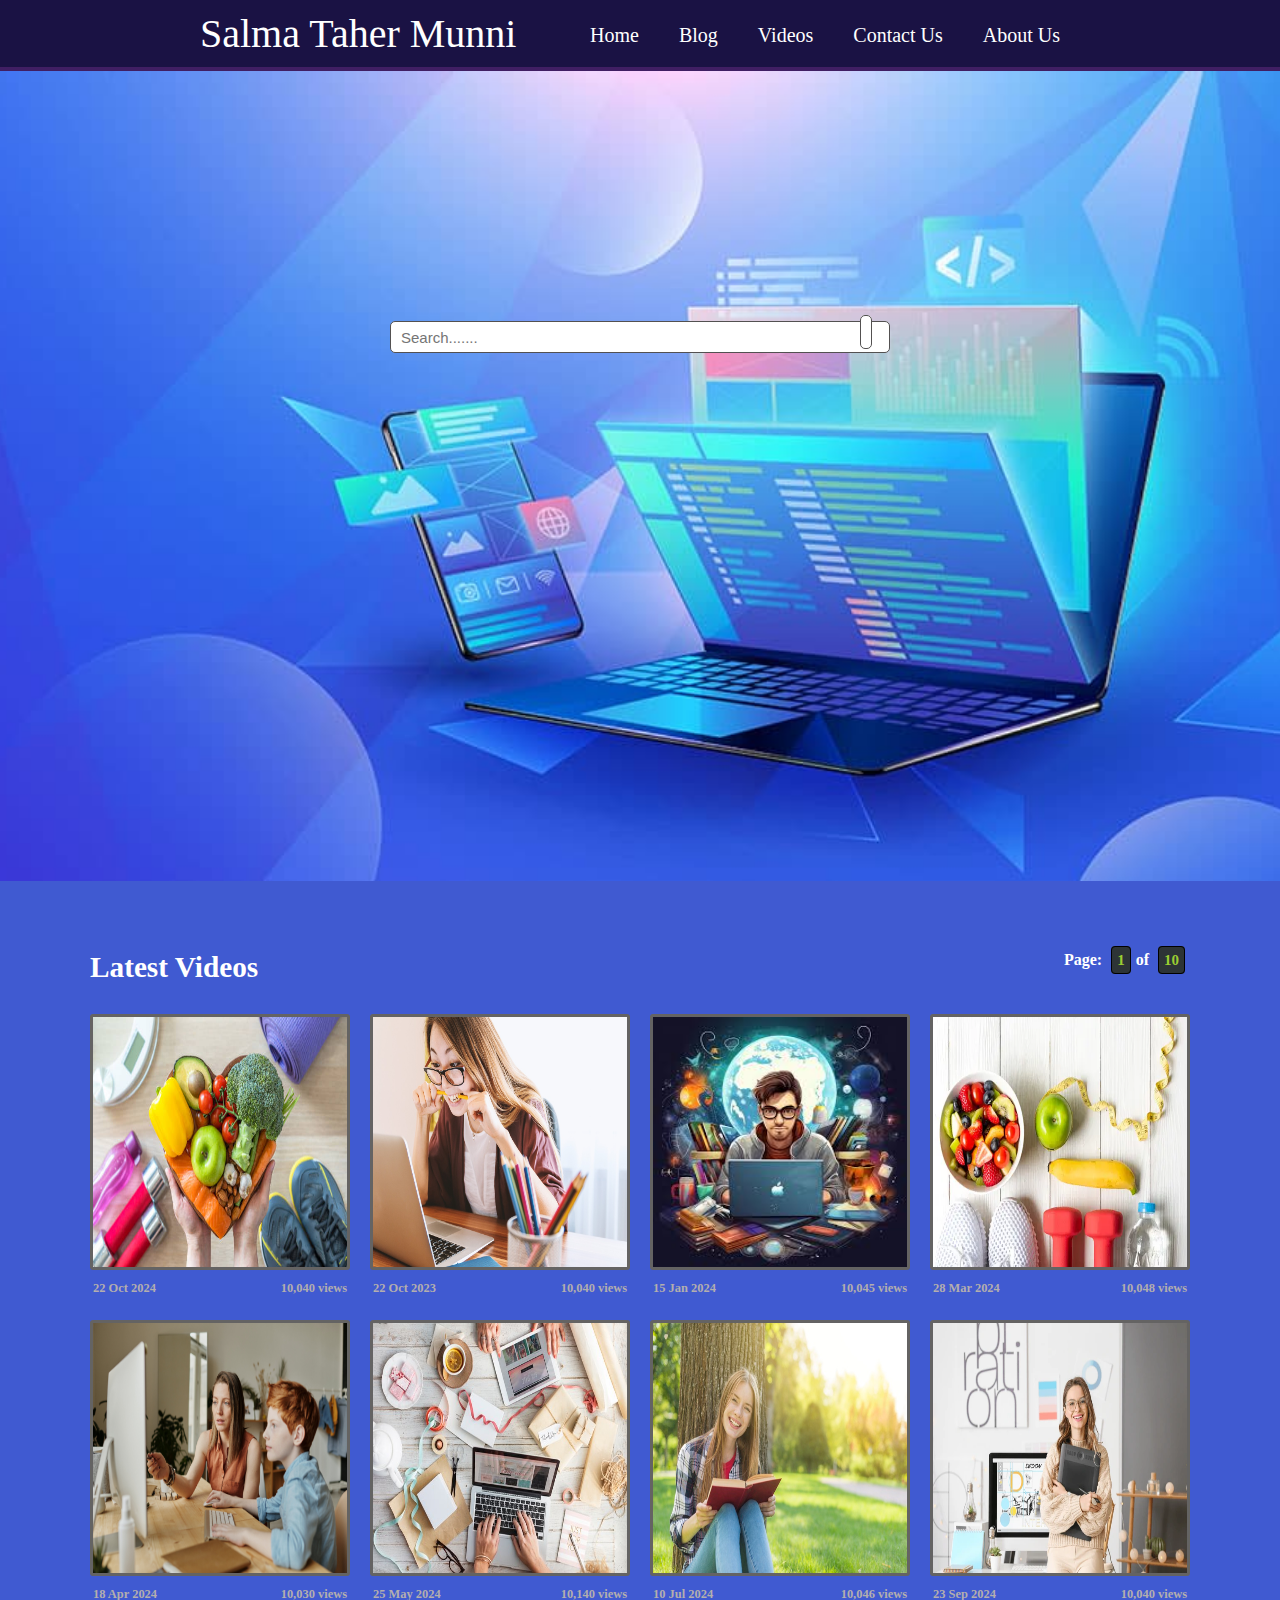
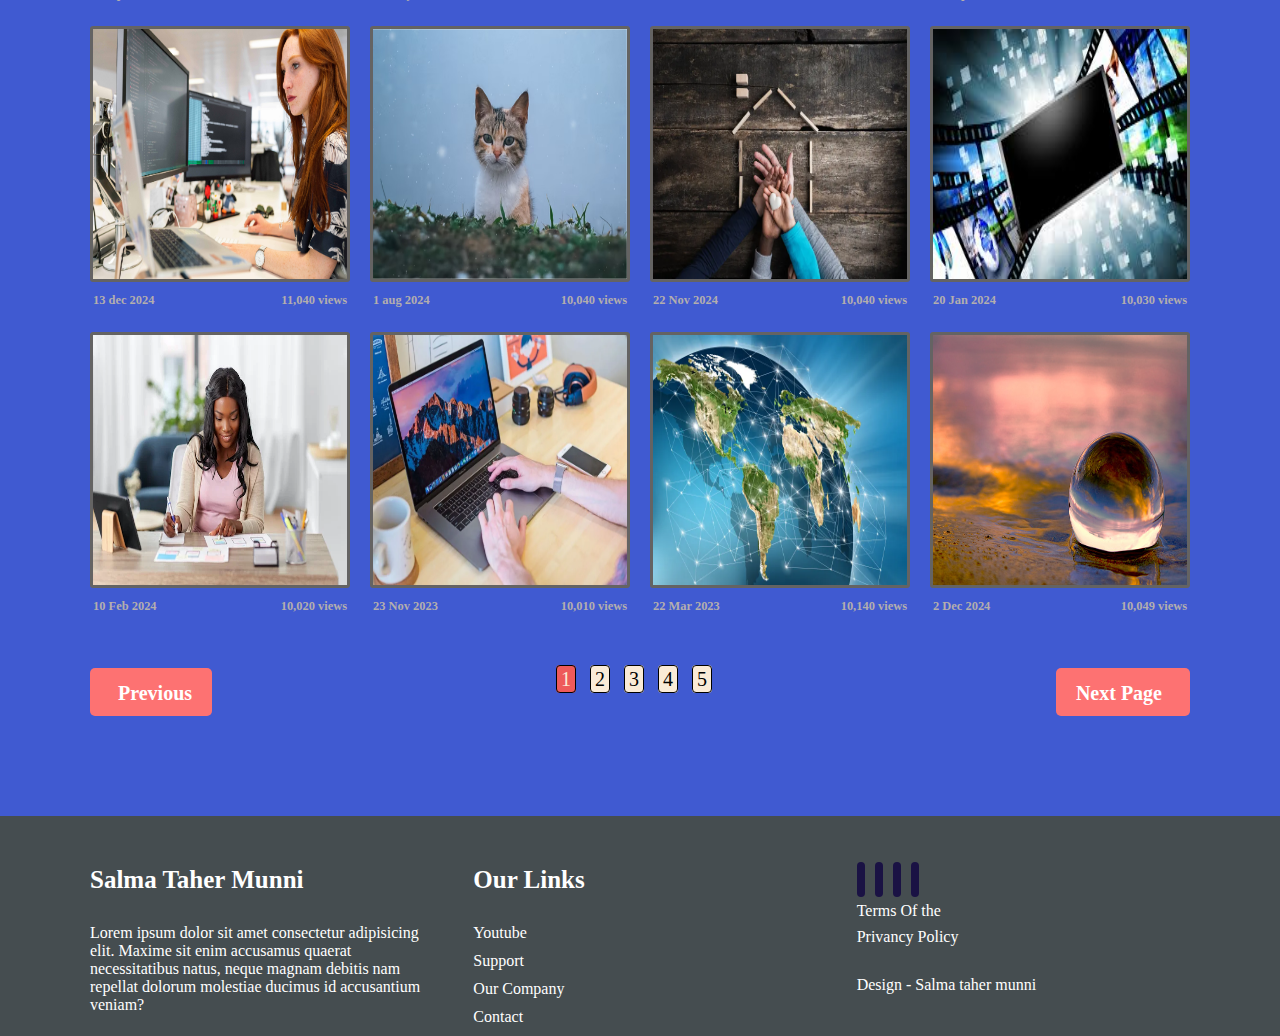
<file: index.html>
<!DOCTYPE html>
<html lang="en">
<head>
    <meta charset="UTF-8">
    <meta name="viewport" content="width=device-width, initial-scale=1.0">
    <title>Multiple Page Website</title>
    <!-- icon link -->
    <link rel="stylesheet" href="https://cdnjs.cloudflare.com/ajax/libs/font-awesome/6.5.1/css/all.min.css" integrity="sha512-DTOQO9RWCH3ppGqcWaEA1BIZOC6xxalwEsw9c2QQeAIftl+Vegovlnee1c9QX4TctnWMn13TZye+giMm8e2LwA==" crossorigin="anonymous" referrerpolicy="no-referrer" />
    <!-- css file link hare -->
    <link rel="stylesheet" href="style.css">
</head>
<body>
    <nav>
        <div class="logo">Salma Taher Munni</div>
        <ul>
            <li><a href="#">Home</a></li>
            <li><a href="#">Blog</a></li>
            <li><a href="#">Videos</a></li>
            <li><a href="#">Contact Us</a></li>
            <li><a href="#">About Us</a></li>
        </ul>
    </nav>
    <!-- header part start -->
    <header>
        <div class="search-parent">
                <input type="search" name="" id="" placeholder="Search.......">
            <div>
                <i class="fa-solid fa-magnifying-glass"></i>
            </div>
        </div>
    </header>
    <!-- main part start -->
    <main>
        <div class="main-container">
            <div class="video-parent">
                <div class="video-text">
                    <h3>Latest Videos</h3>
                </div>
                <div class="video-pages">
                    <h4>Page: <span>1</span>of <span>10</span></h4>
                </div>
            </div>

            <div class="singel-items-parent">
                <div class="singel-items">
                    <img src="image-1/image-1.jpg" alt="image">
                    <div>
                        <h5>22 Oct 2024</h5>
                        <h5>10,040 views</h5>
                    </div>
                </div>
                <div class="singel-items">
                    <img src="image-1/image-2.jpg" alt="image">
                    <div>
                        <h5>22 Oct 2023</h5>
                        <h5>10,040 views</h5>
                    </div>
                </div>
                <div class="singel-items">
                    <img src="image-1/image-8.jpeg" alt="image">
                    <div>
                        <h5>15 Jan 2024</h5>
                        <h5>10,045 views</h5>
                    </div>
                </div>
                <div class="singel-items">
                    <img src="image-1/image-4.webp" alt="image">
                    <div>
                        <h5>28 Mar 2024</h5>
                        <h5>10,048 views</h5>
                    </div>
                </div>
                <div class="singel-items">
                    <img src="image-1/image-5.jpg" alt="image">
                    <div>
                        <h5>18 Apr 2024</h5>
                        <h5>10,030 views</h5>
                    </div>
                </div>
                <div class="singel-items">
                    <img src="image-1/image-6.jpeg" alt="image">
                    <div>
                        <h5>25 May 2024</h5>
                        <h5>10,140 views</h5>
                    </div>
                </div>
                <div class="singel-items">
                    <img src="image-1/image-10.jpg" alt="image">
                    <div>
                        <h5>10 Jul 2024</h5>
                        <h5>10,046 views</h5>
                    </div>
                </div>
                <div class="singel-items">
                    <img src="image-1/image-12.webp" alt="image">
                    <div>
                        <h5>23 Sep 2024</h5>
                        <h5>10,040 views</h5>
                    </div>
                </div>
                <div class="singel-items">
                    <img src="image-1/image-7.jpg" alt="image">
                    <div>
                        <h5>13 dec 2024</h5>
                        <h5>11,040 views</h5>
                    </div>
                </div>
                <div class="singel-items">
                    <img src="image-1/image-3.jpeg" alt="image">
                    <div>
                        <h5>1 aug 2024</h5>
                        <h5>10,040 views</h5>
                    </div>
                </div>
                <div class="singel-items">
                    <img src="image-1/image-11.webp" alt="image">
                    <div>
                        <h5>22 Nov 2024</h5>
                        <h5>10,040 views</h5>
                    </div>
                </div>
                <div class="singel-items">
                    <img src="image-1/image15.jpeg" alt="image">
                    <div>
                        <h5>20 Jan 2024</h5>
                        <h5>10,030 views</h5>
                    </div>
                </div>
                <div class="singel-items">
                    <img src="image-1/image-14.webp" alt="image">
                    <div>
                        <h5>10 Feb 2024</h5>
                        <h5>10,020 views</h5>
                    </div>
                </div>
                <div class="singel-items">
                    <img src="image-1/image-16.webp" alt="image">
                    <div>
                        <h5>23 Nov 2023</h5>
                        <h5>10,010 views</h5>
                    </div>
                </div>
                <div class="singel-items">
                    <img src="image-1/image-13.webp" alt="image">
                    <div>
                        <h5>22 Mar 2023</h5>
                        <h5>10,140 views</h5>
                    </div>
                </div>
                <div class="singel-items">
                    <img src="image-1/image-17.jpg" alt="image">
                    <div>
                        <h5>2 Dec 2024</h5>
                        <h5>10,049 views</h5>
                    </div>
                </div>
            </div>
          <div class="previous-parents">
            <h3><i class="fa-solid fa-arrow-left"></i>Previous</h3>
            <div>
                <a href="#">1</a>
                <a href="#">2</a>
                <a href="#">3</a>
                <a href="#">4</a>
                <a href="#">5</a>
            </div>
            <h3>Next Page <i class="fa-solid fa-arrow-right"></i></h3>
          </div>
        </div>
    </main>
    <!-- footer code start -->
    <footer>
        <div id="footer-container">
            <div class="footer-first-items">
                <h3>Salma Taher Munni</h3>
                <p>Lorem ipsum dolor sit amet consectetur adipisicing elit. Maxime sit enim accusamus quaerat necessitatibus natus, neque magnam debitis nam repellat dolorum molestiae ducimus id accusantium veniam?</p>
            </div>
            <div class="footer-second-items">
                <h3>Our Links</h3>
                <p><a href="#">Youtube</a></p>
                <p><a href="#">Support</a></p>
                <p><a href="#">Our Company</a></p>
                <p><a href="#">Contact</a></p>
            </div>
            <div class="footer-third-items">
                <div>
                <a href="#"><i class="fa-brands fa-facebook"></i></a>
                <a href="#"><i class="fa-brands fa-youtube"></i></a>
                <a href="#"><i class="fa-brands fa-github"></i></a>
                <a href="#"><i class="fa-brands fa-linkedin"></i></a>
                </div>
                <p>Terms Of the</p>
                <p>Privancy Policy</p>
                <p>Design - Salma taher munni</p>
            </div>
        </div>
    </footer>
</body>
</html>
</file>
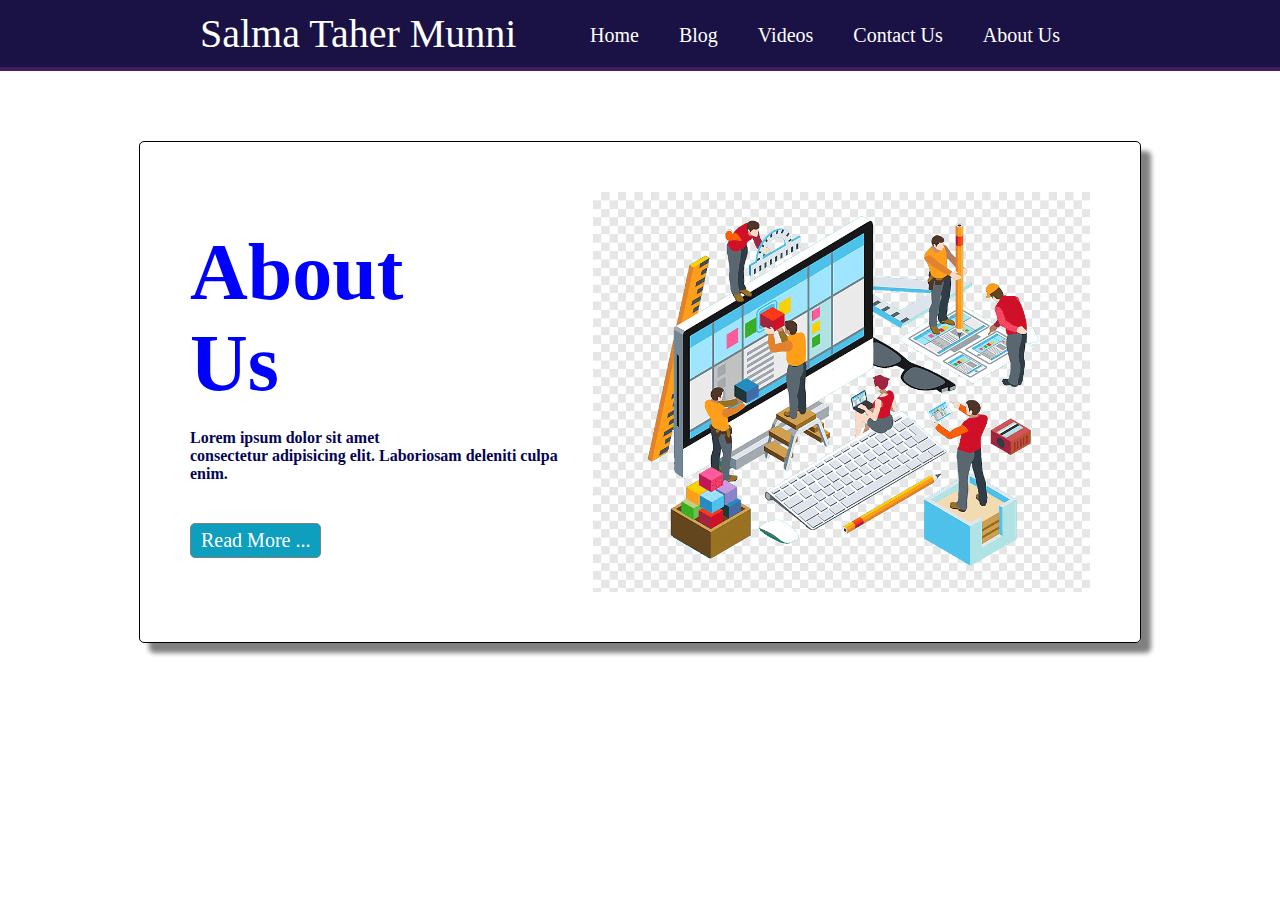
<file: extra_pagess/about.html>
<!DOCTYPE html>
<html lang="en">
<head>
    <meta charset="UTF-8">
    <meta name="viewport" content="width=device-width, initial-scale=1.0">
    <title>About Page</title>
    <!-- css file link hare -->
    <link rel="stylesheet" href="about.css">
</head>
<body>
    <!-- nav code start -->
    <nav>
        <div class="logo">Salma Taher Munni</div>
        <ul>
            <li><a href="../index.html">Home</a></li>
            <li><a href="blog.html">Blog</a></li>
            <li><a href="videos.html">Videos</a></li>
            <li><a href="contact.html">Contact Us</a></li>
            <li><a href="about.html">About Us</a></li>
        </ul>
    </nav>
    <!-- about section code -->
    <div class="about-parent">
        <div class="about-text">
            <h2>About <br> Us</h2>
            <p>Lorem ipsum dolor sit amet <br> consectetur adipisicing elit. Laboriosam deleniti culpa enim.</p>
            <a href="readmore.html">Read More ...</a>
        </div>
        <div class="about-image">
            <img src="../image-1/about-1.png" alt="">
        </div>
    </div>
</body>
</html>
</file>
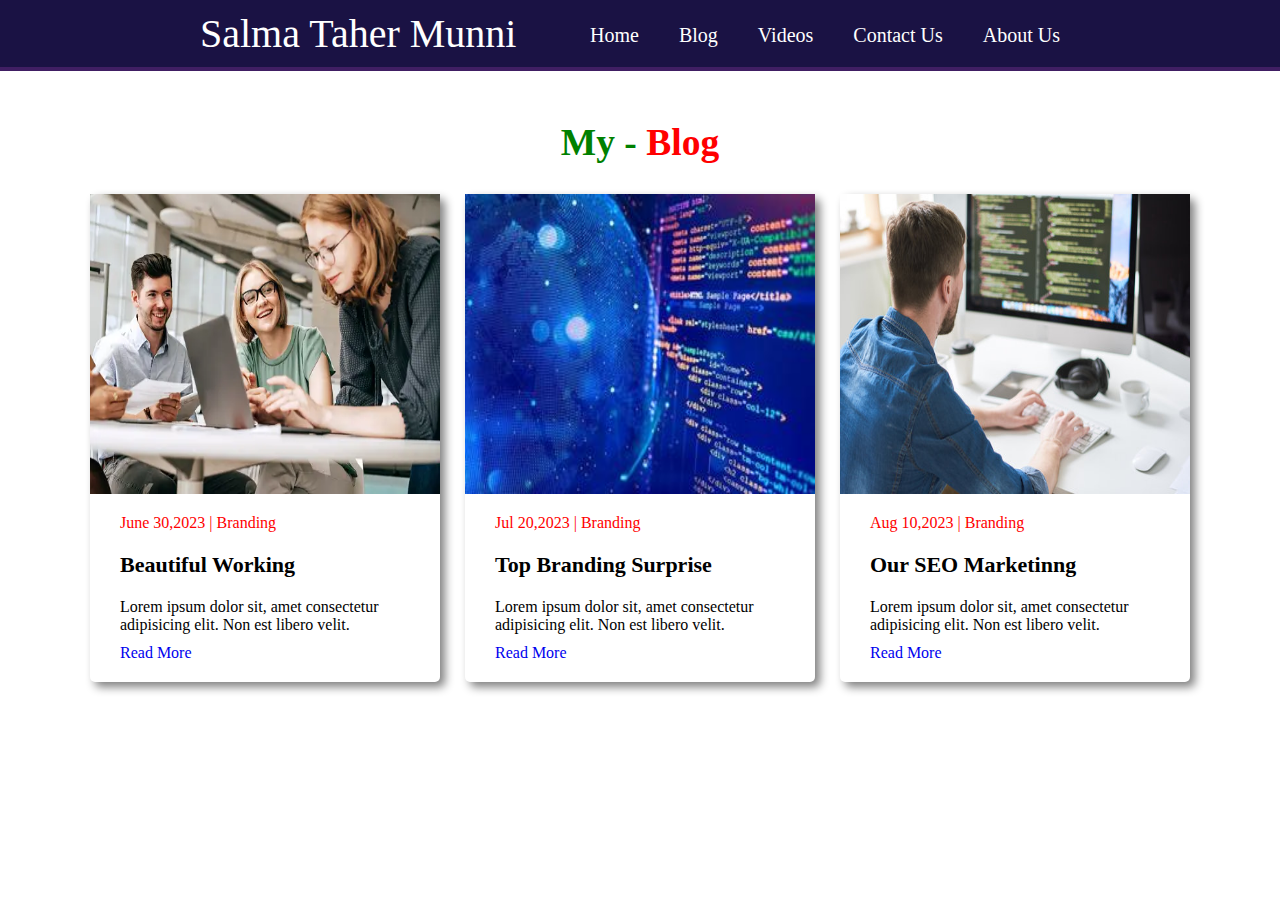
<file: extra_pagess/blog.html>
<!DOCTYPE html>
<html lang="en">
<head>
    <meta charset="UTF-8">
    <meta name="viewport" content="width=device-width, initial-scale=1.0">
    <title>Multiple Page Website</title>
    <!-- css file link hare -->
    <link rel="stylesheet" href="blog.css">
</head>
<body>
    <!-- nav code -->
    <nav>
        <div class="logo">Salma Taher Munni</div>
        <ul>
            <li><a href="../index.html">Home</a></li>
            <li><a href="blog.html">Blog</a></li>
            <li><a href="videos.html">Videos</a></li>
            <li><a href="contact.html">Contact Us</a></li>
            <li><a href="about.html">About Us</a></li>
        </ul>
    </nav>
    <!-- article code -->
    <article>
     <div class="article-container">
        <div class="article-title">
            <h2>My - <span>Blog</span></h2>
        </div>
         <div class="singel-blog-parents">
              <div class="singel-blog">
                  <div class="blog-singel-image">
                     <img src="../image-1/blog.image.webp">
                  </div>
                  <div class="blog-singel-text">
                    <span>June 30,2023 | Branding</span>
                    <h3>Beautiful Working</h3>
                    <p>Lorem ipsum dolor sit, amet consectetur adipisicing elit. Non est libero velit.</p>
                    <a href="#">Read More</a>
                  </div>
              </div>
             <div class="singel-blog">
                 <div class="blog-singel-image">
                    <img src="../image-1/blog.image2.jpg">
                 </div>
                 <div class="blog-singel-text">
                    <span>Jul 20,2023 | Branding</span>
                    <h3>Top Branding Surprise</h3>
                    <p>Lorem ipsum dolor sit, amet consectetur adipisicing elit. Non est libero velit.</p>
                    <a href="#">Read More</a>
                 </div>
              </div>
             <div class="singel-blog">
                <div class="blog-singel-image">
                    <img src="../image-1/blog.image3.jpg">
                </div>
                <div class="blog-singel-text">
                    <span>Aug 10,2023 | Branding</span>
                    <h3>Our SEO Marketinng</h3>
                    <p>Lorem ipsum dolor sit, amet consectetur adipisicing elit. Non est libero velit.</p>
                    <a href="#">Read More</a>
                </div>
            </div>
        </div>
    </div>
    </article>
</body>
</html>
</file>
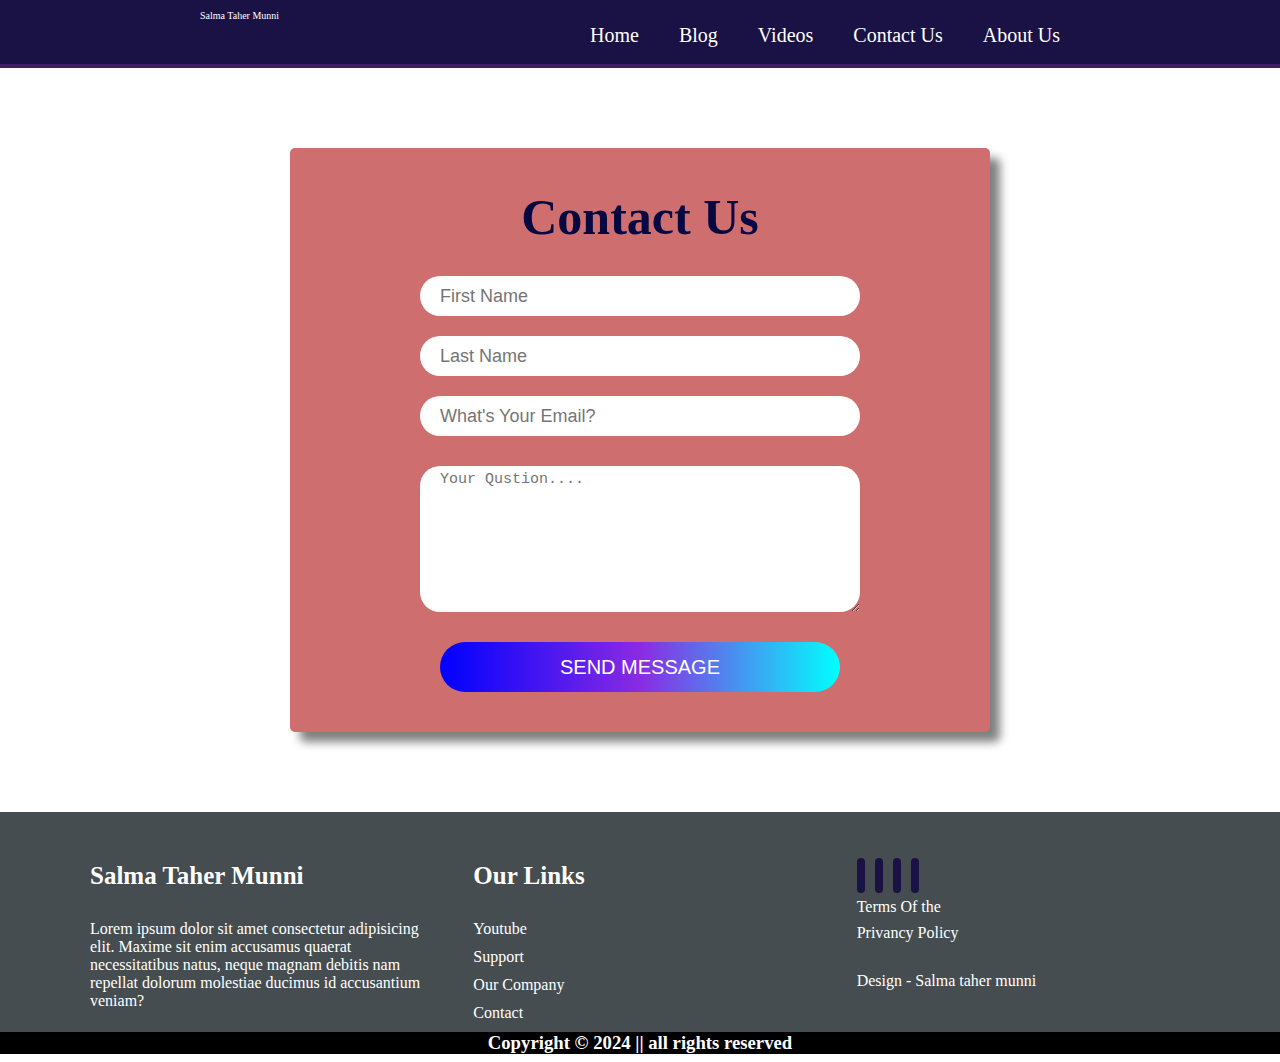
<file: extra_pagess/contact.html>
<!DOCTYPE html>
<html lang="en">
<head>
    <meta charset="UTF-8">
    <meta name="viewport" content="width=device-width, initial-scale=1.0">
    <title>Contact Form</title>
     <!-- icon link -->
     <link rel="stylesheet" href="https://cdnjs.cloudflare.com/ajax/libs/font-awesome/6.5.1/css/all.min.css" integrity="sha512-DTOQO9RWCH3ppGqcWaEA1BIZOC6xxalwEsw9c2QQeAIftl+Vegovlnee1c9QX4TctnWMn13TZye+giMm8e2LwA==" crossorigin="anonymous" referrerpolicy="no-referrer" />
    <!-- css file link hare -->
    <link rel="stylesheet" href="contact.css">
</head>
<body>
    <!-- nav code -->
    <nav>
        <div class="logo">Salma Taher Munni</div>
        <ul>
            <li><a href="../index.html">Home</a></li>
            <li><a href="blog.html">Blog</a></li>
            <li><a href="videos.html">Videos</a></li>
            <li><a href="contact.html">Contact Us</a></li>
            <li><a href="about.html">About Us</a></li>
        </ul>
    </nav>
    <!-- form code start -->
    <form>
        <h2>Contact Us</h2>
        <div class="name-email-parent">
            <input type="text" name="user name" placeholder="First Name" required>
            <input type="text"  placeholder="Last Name" required>
            <input type="email" name="user email" placeholder="What's Your Email?" required>
        </div>
        <textarea name="" id="" cols="30" rows="8" placeholder="Your Qustion...."></textarea>
        <input class="btn" type="submit" value="Send Message">
    </form>
    <!-- footer code start -->
    <footer>
        <div id="footer-container">
            <div class="footer-first-items">
                <h3>Salma Taher Munni</h3>
                <p>Lorem ipsum dolor sit amet consectetur adipisicing elit. Maxime sit enim accusamus quaerat necessitatibus natus, neque magnam debitis nam repellat dolorum molestiae ducimus id accusantium veniam?</p>
            </div>
            <div class="footer-second-items">
                <h3>Our Links</h3>
                <p><a href="#">Youtube</a></p>
                <p><a href="#">Support</a></p>
                <p><a href="#">Our Company</a></p>
                <p><a href="#">Contact</a></p>
            </div>
            <div class="footer-third-items">
                <div>
                <a href="#"><i class="fa-brands fa-facebook"></i></a>
                <a href="#"><i class="fa-brands fa-youtube"></i></a>
                <a href="#"><i class="fa-brands fa-github"></i></a>
                <a href="#"><i class="fa-brands fa-linkedin"></i></a>
                </div>
                <p>Terms Of the</p>
                <p>Privancy Policy</p>
                <p>Design - Salma taher munni</p>
            </div>
         </div>
         <div class="copy">           
            <h3>Copyright &copy; 2024 || all rights reserved</h3>
        </div>
    </footer>
</body>
</html>
</file>
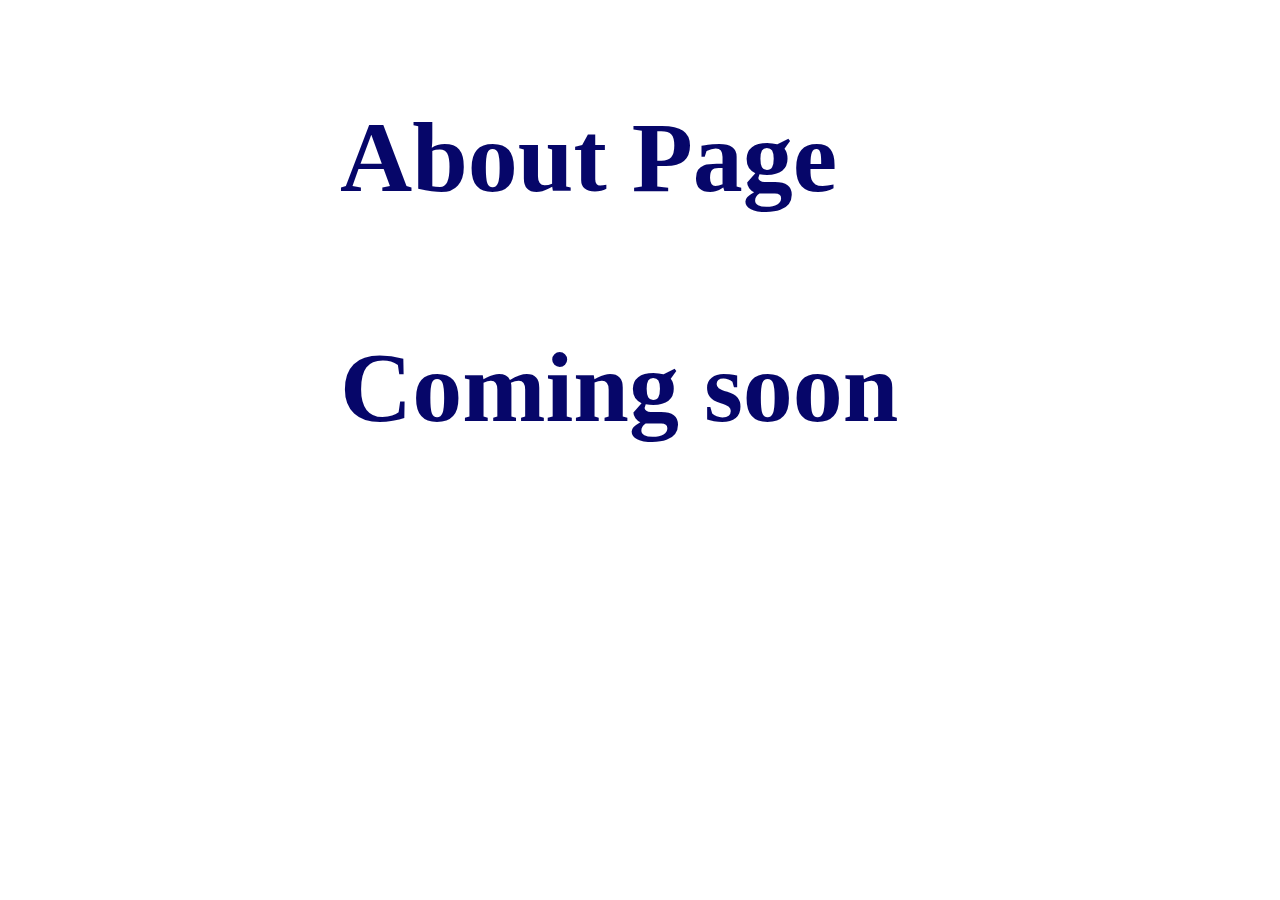
<file: extra_pagess/readmore.html>
<!DOCTYPE html>
<html lang="en">
<head>
    <meta charset="UTF-8">
    <meta name="viewport" content="width=device-width, initial-scale=1.0">
    <title>Read More Page</title>
</head>
<body>
    <div style="width: 600px; margin: 100px auto; font-size: 50px; color: rgb(6, 6, 105);">
        <h1>About Page <br> <br> Coming soon</h1>
    </div>
</body>
</html>
</file>
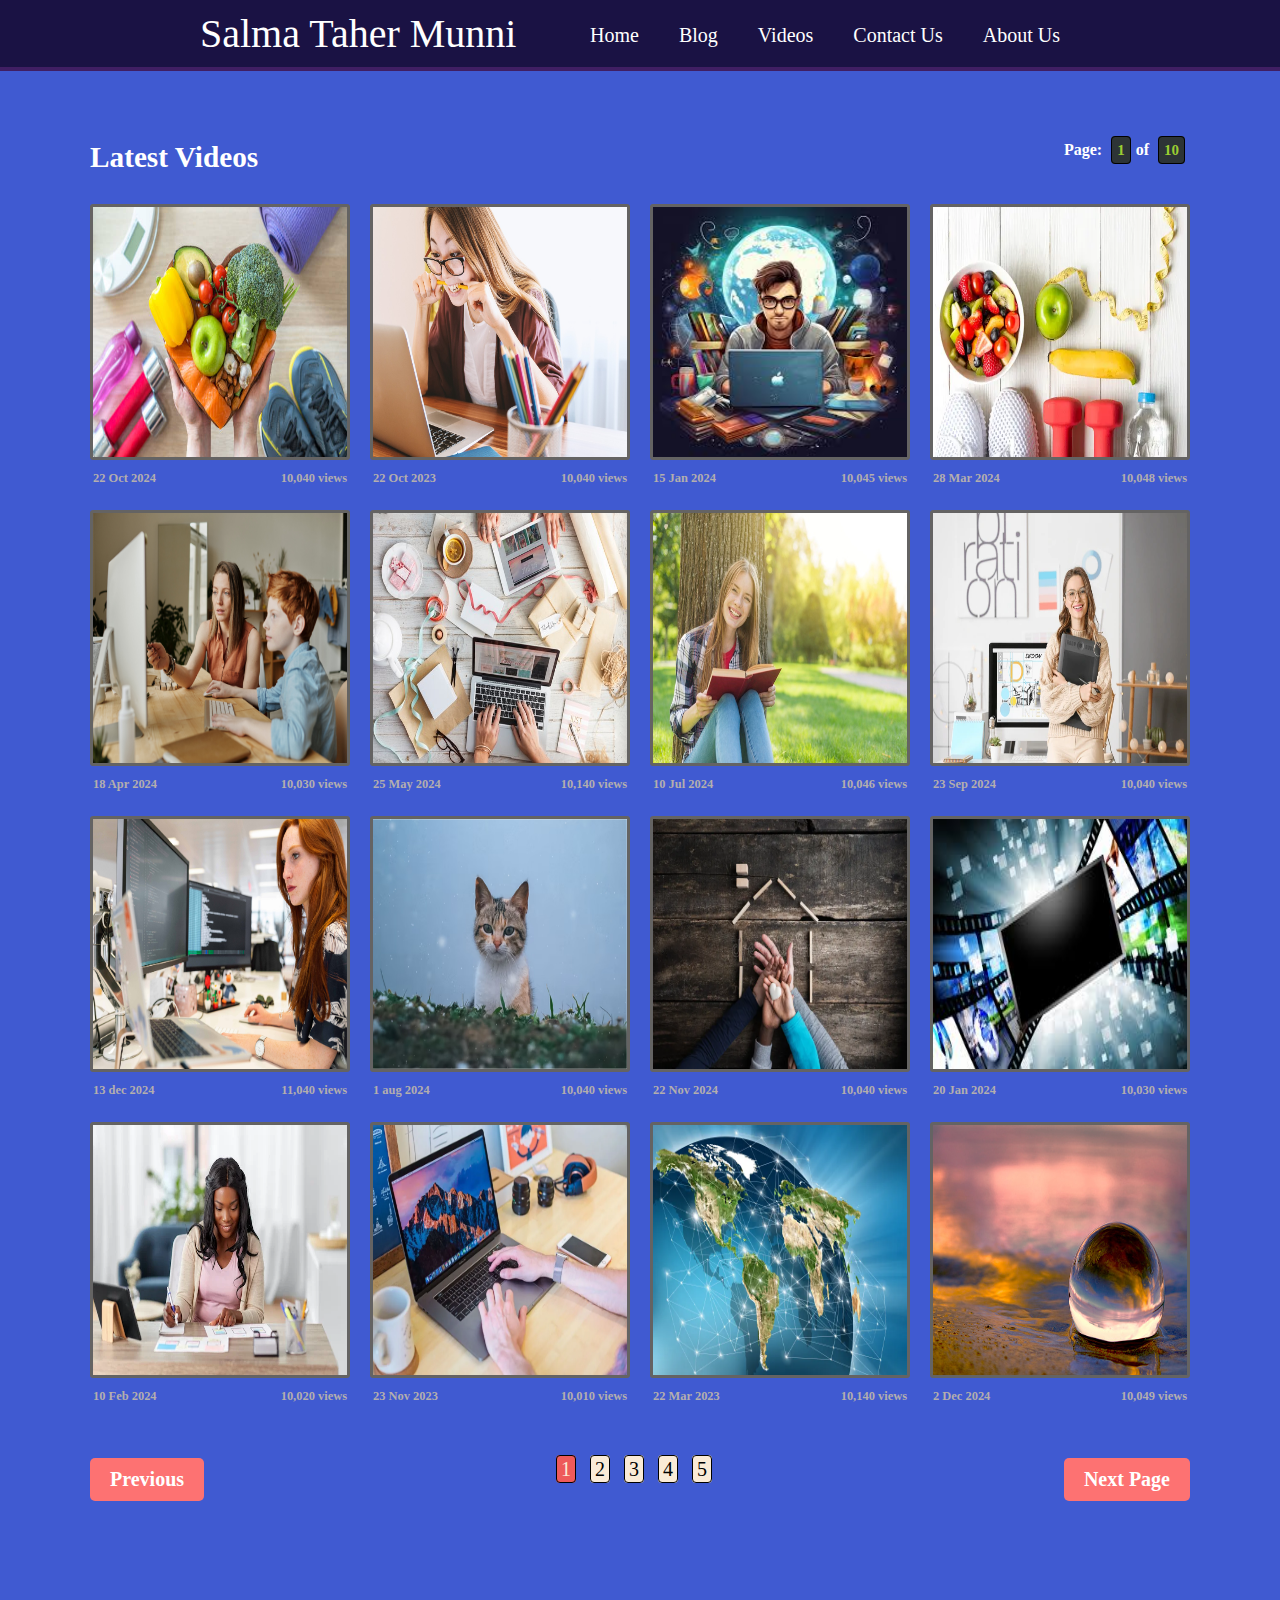
<file: extra_pagess/videos.html>
<!DOCTYPE html>
<html lang="en">
<head>
    <meta charset="UTF-8">
    <meta name="viewport" content="width=device-width, initial-scale=1.0">
    <title>Multiple Page Website</title>
    <!-- css file link hare -->
    <link rel="stylesheet" href="videos.css">
</head>
<body>
    <!-- navbar code -->
    <nav>
        <div class="logo">Salma Taher Munni</div>
        <ul>
            <li><a href="../index.html">Home</a></li>
            <li><a href="blog.html">Blog</a></li>
            <li><a href="videos.html">Videos</a></li>
            <li><a href="contact.html">Contact Us</a></li>
            <li><a href="about.html">About Us</a></li>
        </ul>
    </nav>
     <!-- main part code start -->
     <main>
        <div class="main-container">
            <div class="video-parent">
                <div class="video-text">
                    <h3>Latest Videos</h3>
                </div>
                <div class="video-pages">
                    <h4>Page: <span>1</span>of <span>10</span></h4>
                </div>
            </div>

            <div class="singel-items-parent">
                <div class="singel-items">
                    <img src="../image-1/image-1.jpg" alt="image">
                    <div>
                        <h5>22 Oct 2024</h5>
                        <h5>10,040 views</h5>
                    </div>
                </div>
                <div class="singel-items">
                    <img src="../image-1/image-2.jpg" alt="image">
                    <div>
                        <h5>22 Oct 2023</h5>
                        <h5>10,040 views</h5>
                    </div>
                </div>
                <div class="singel-items">
                    <img src="../image-1/image-8.jpeg" alt="image">
                    <div>
                        <h5>15 Jan 2024</h5>
                        <h5>10,045 views</h5>
                    </div>
                </div>
                <div class="singel-items">
                    <img src="../image-1/image-4.webp" alt="image">
                    <div>
                        <h5>28 Mar 2024</h5>
                        <h5>10,048 views</h5>
                    </div>
                </div>
                <div class="singel-items">
                    <img src="../image-1/image-5.jpg" alt="image">
                    <div>
                        <h5>18 Apr 2024</h5>
                        <h5>10,030 views</h5>
                    </div>
                </div>
                <div class="singel-items">
                    <img src="../image-1/image-6.jpeg" alt="image">
                    <div>
                        <h5>25 May 2024</h5>
                        <h5>10,140 views</h5>
                    </div>
                </div>
                <div class="singel-items">
                    <img src="../image-1/image-10.jpg" alt="image">
                    <div>
                        <h5>10 Jul 2024</h5>
                        <h5>10,046 views</h5>
                    </div>
                </div>
                <div class="singel-items">
                    <img src="../image-1/image-12.webp" alt="image">
                    <div>
                        <h5>23 Sep 2024</h5>
                        <h5>10,040 views</h5>
                    </div>
                </div>
                <div class="singel-items">
                    <img src="../image-1/image-7.jpg" alt="image">
                    <div>
                        <h5>13 dec 2024</h5>
                        <h5>11,040 views</h5>
                    </div>
                </div>
                <div class="singel-items">
                    <img src="../image-1/image-3.jpeg" alt="image">
                    <div>
                        <h5>1 aug 2024</h5>
                        <h5>10,040 views</h5>
                    </div>
                </div>
                <div class="singel-items">
                    <img src="../image-1/image-11.webp" alt="image">
                    <div>
                        <h5>22 Nov 2024</h5>
                        <h5>10,040 views</h5>
                    </div>
                </div>
                <div class="singel-items">
                    <img src="../image-1/image15.jpeg" alt="image">
                    <div>
                        <h5>20 Jan 2024</h5>
                        <h5>10,030 views</h5>
                    </div>
                </div>
                <div class="singel-items">
                    <img src="../image-1/image-14.webp" alt="image">
                    <div>
                        <h5>10 Feb 2024</h5>
                        <h5>10,020 views</h5>
                    </div>
                </div>
                <div class="singel-items">
                    <img src="../image-1/image-16.webp" alt="image">
                    <div>
                        <h5>23 Nov 2023</h5>
                        <h5>10,010 views</h5>
                    </div>
                </div>
                <div class="singel-items">
                    <img src="../image-1/image-13.webp" alt="image">
                    <div>
                        <h5>22 Mar 2023</h5>
                        <h5>10,140 views</h5>
                    </div>
                </div>
                <div class="singel-items">
                    <img src="../image-1/image-17.jpg" alt="image">
                    <div>
                        <h5>2 Dec 2024</h5>
                        <h5>10,049 views</h5>
                    </div>
                </div>
            </div>
          <div class="previous-parents">
            <h3>Previous</h3>
            <div>
                <a href="#">1</a>
                <a href="#">2</a>
                <a href="#">3</a>
                <a href="#">4</a>
                <a href="#">5</a>
            </div>
            <h3>Next Page </h3>
          </div>
        </div>
    </main>
</body>
</html>
</file>
<file: style.css>
*{
   padding: 0;
   margin: 0;
}
nav{
    display: flex;
    justify-content: space-between;
    padding: 10px 200px;
    background-color: #1A1244;
    border-bottom: 4px solid  #401E63;
    font-size: 30px;
    position: sticky;
    top: 0;
}
.logo{
    color: #fff;
    font-size: 20px;
    font-size: 40px;
}
nav ul{
    display: flex;
}
nav ul li{
    list-style: none;
    margin: 5px 10px;
   
}
nav ul li a{
    text-decoration: none;
    color: #fff;
    font-size: 20px;
    padding: 5px 10px;
    transition: 0.5s;
}
nav ul li a:hover{
    background-color: black;
    color: red;
    border-radius: 5px;
}
/* header prat start */
header{
    background-image:url(image-1/banner\ image.4.jpg);
    background-repeat: no-repeat;
    background-position: center;
    background-size: cover;
    height: 90vh;
}
.search-parent{
    display: flex;
    justify-content: center;
    padding-top: 250px;
}
.search-parent input{
    width: 500px;
    height: 20px;
    font-size: 15px;
    padding: 15px 10px;
    border-radius: 5px;
    border: 1px solid rgb(83, 81,81);
}
.search-parent i{
    background-color: #fff;
    color: rgb(63, 61, 61);
    padding: 5px;
    margin: 0px -30px;
    font-size: 20px;
    border: 1px solid rgb(83, 81, 81);
    border-radius: 5px;
}
/* main part code start */
main{
    background-color:  #405ad1;
    padding-top: 20px;
    padding-bottom: 50px;
}
.main-container{
    width: 1100px;
    margin: 0 auto;
    padding: 50px 0;
}
.video-parent{
    display: flex;
    justify-content: space-between;
    margin-bottom: 30px;
}
.video-text{
    font-size: 25px;
    color: #fff;
}
.video-pages h4{
    color:white;
}
.video-pages span{
    background-color: #2d3436;
    color: yellowgreen;
    border: 1px solid black;
    padding: 5px 5px;
    margin: 0 5px;
    border-radius: 4px;
    font-size: 15px;
    cursor: pointer;
}



.singel-items-parent{
    display: grid;
    grid-template-columns: repeat(4,1fr);
    grid-row-gap: 50px;
    grid-column-gap: 20px;
}
.singel-items{
    height: 250px;
    border: 3px solid rgb(100, 99, 99);
    border-radius: 3px;
}
.singel-items img{
    width: 100%;
    height: 100%;
    transition: 0.5s;
    cursor: pointer;
}
.singel-items img:hover{
    transform: scale(1.1);
    border-radius: 7px;
}
.singel-items div{
    display: flex;
    justify-content: space-between;
    color: rgb(179, 174, 174);
    margin-top: 10px;
    font-size: 15px;
}
/* previous next page code */
.previous-parents{
    margin-top: 80px;
    display: flex;
    justify-content: space-between;
}
.previous-parents h3{
    color: #fff;
    background-color: #FD7272;
    padding: 10px 20px;
    border-radius: 5px;
    font-size: 20px;
    transition: 0.5s;
    cursor: pointer;
}
.previous-parents h3:hover{
    background-color: #ee5a5a;
}
.previous-parents a{
    text-decoration: none;
    color: black;
    background-color: antiquewhite;
    border: 1px solid black;
    padding: 2px 4px;
    margin: 0 5px;
    font-size: 20px;
    border-radius: 4px;
}
.previous-parents a:first-child{
    background-color:  #ee5a5a;
    color: antiquewhite;
}
.previous-parents i{
    margin: auto 4px;
    color: #543ccc;
    font-size: 25px;
}
 /* footer code start */
 footer{
    background-color: #454d50;
    color: #fff;
 }
 #footer-container{
    width: 1100px;
    margin: 0 auto;
    display: grid;
    grid-template-columns:repeat(3,1fr);
    justify-content: space-between;
    grid-gap: 50px;
 }
.footer-first-items h3{
    padding: 30px 0;
    margin-top: 20px;
    font-size: 25px;
}
 .footer-second-items h3{
    padding: 30px 0;
    margin-top: 20px;
    font-size: 25px;
}
.footer-second-items a{
    text-decoration: none;
    color: #fff;
}
.footer-second-items p{
    margin-bottom: 10px;
}
.footer-third-items{
    padding: 30px 0;
    margin-top: 20px;
}
.footer-third-items a{
    text-decoration: none;
    font-size: 25px;
    margin-right: 10px;
    color: #c0b9b9;
    background-color: #1A1244;
    padding: 4px;
    border-radius: 5px;
}
.footer-third-items p{
    margin: 8px 0;
}
.footer-third-items p:nth-child(3){
    margin-bottom: 30px;
}
.copy{
    background-color: black;
    color: #fff;
    text-align: center;
}
</file>
<file: extra_pagess/about.css>
/* nav code start */
*{
    padding: 0;
    margin: 0;
 }
 nav{
     display: flex;
     justify-content: space-between;
     padding: 10px 200px;
     background-color: #1A1244;
     border-bottom: 4px solid  #401E63;
     font-size: 30px;
     position: sticky;
     top: 0;
 }
 .logo{
     color: #fff;
     font-size: 20px;
     font-size: 40px;
 }
 nav ul{
     display: flex;
 }
 nav ul li{
     list-style: none;
     margin: 5px 10px;
    
 }
 nav ul li a{
     text-decoration: none;
     color: #fff;
     font-size: 20px;
     padding: 5px 10px;
     transition: 0.5s;
 }
 nav ul li a:hover{
     background-color: black;
     color: red;
     border-radius: 5px;
 }
/* about section code start */
.about-parent{
    display: flex;
    align-items: center;
    justify-content: space-between;
    margin: auto;
    width: 900px;
    margin-top: 70px;
    padding: 50px;
    box-shadow: 10px 10px 5px gray;
    border: 1px solid black;
    border-radius: 5px;
    margin-bottom: 100px;
}
.about-image{
    height: 400px;
}
.about-image img{
    height: 100%;
    width: 100%;
}
.about-text h2{
    font-size: 80px;
    color: blue;
    margin-bottom: 20px;
}
.about-text p{
    color: rgb(5, 5, 85);
    font-weight: bold;
}
.about-text a{
    text-decoration: none;
    background-color: #0e9ebe;
    color: #fff;
    font-size: 20px;
    padding: 5px 10px;
    border: 1px solid gray;
    border-radius: 5px;
    display: inline-block;
    margin-top: 40px;
}
</file>
<file: extra_pagess/blog.css>
*{
    padding: 0;
    margin: 0;
}
/* nav code */
nav{
    display: flex;
    justify-content: space-between;
    padding: 10px 200px;
    background-color: #1A1244;
    border-bottom: 4px solid  #401E63;
    font-size: 30px;
    position: sticky;
    top: 0;
}
.logo{
    color: #fff;
    font-size: 20px;
    font-size: 40px;
}
nav ul{
    display: flex;
}
nav ul li{
    list-style: none;
    margin: 5px 10px;
   
}
nav ul li a{
    text-decoration: none;
    color: #fff;
    font-size: 20px;
    padding: 5px 10px;
    transition: 0.5s;
}
nav ul li a:hover{
    background-color: black;
    color: red;
    border-radius: 5px;
}

/* article code start */
.article-container{
    width: 1100px;
    margin: 0 auto;
}
.article-title{
    display: flex;
    justify-content: center;
    color: green;
    font-size: 25px;
    font-weight: bold;
    margin-top: 50px;
    margin-bottom: 30px;
}
.article-title span{
    color: red;
}
.singel-blog-parents{
    display: grid;
    grid-template-columns: repeat(3,1fr);
    grid-gap: 25px;
    margin-bottom: 100px;
}
.blog-singel-image{
    height: 300px;
}
.blog-singel-image img{
    width: 100%;
    height: 100%;
}
.singel-blog{
    box-shadow: 5px 5px 10px gray;
            border-radius: 5px;
}
.blog-singel-text{
    padding: 20px 30px;

}
.blog-singel-text span{
    color: red;
}
.blog-singel-text h3{
    font-size: 22px;
     margin: 20px 0;
}
.blog-singel-text a{
    text-decoration: none;
    margin-top: 10px;
    display: inline-block;
}
</file>
<file: extra_pagess/contact.css>
*{
    padding: 0;
    margin: 0;
}
/* nav code */
nav{
    display: flex;
    justify-content: space-between;
    padding: 10px 200px;
    background-color: #1A1244;
    border-bottom: 4px solid  #401E63;
    font-size: 30px;
    position: sticky;
    top: 0;
}
.logo{
    color: #fff;
    font-size: 20px;
    font-size: 10px;
}
nav ul{
    display: flex;
}
nav ul li{
    list-style: none;
    margin: 5px 10px;
   
}
nav ul li a{
    text-decoration: none;
    color: #fff;
    font-size: 20px;
    padding: 5px 10px;
    transition: 0.5s;
}
nav ul li a:hover{
    background-color: black;
    color: red;
    border-radius: 5px;
}
/* form code start */
form{
    width: 700px;
    margin: 80px auto;
    background-color: rgb(207, 110, 110);
    padding: 40px 0;
    border-radius: 5px;
    box-shadow: 10px 10px 10px gray;
}
form h2{
    text-align: center;
    margin-bottom: 30px;
    color: rgb(7, 7, 65);
    font-size: 50px;
}
.name-email-parent input{
    display: block;
    margin: 20px auto;
    padding: 5px 20px;
    width: 400px;
    height: 30px;
    border: none;
    border-radius: 30px;
    font-size: 18px;
}
form textarea{
    display: block;
    margin:30px auto;
    width: 400px;
    padding: 5px 20px;
    border-radius: 20px;
    font-size: 15px;
    border: none;
}
.btn{
    display: block;
    margin: auto;
    font-size: 20px;
    width: 400px;
    height: 50px;
    border: none;
    border-radius: 30px;
    padding: 10px 20px;
    cursor: pointer;
    text-transform: uppercase;
    background: linear-gradient(to right, blue,blueviolet,aqua);
    color: #fff;
}
/* footer code start */
footer{
    background-color: #454d50;
    color: #fff;
 }
 #footer-container{
    width: 1100px;
    margin: 0 auto;
    display: grid;
    grid-template-columns:repeat(3,1fr);
    justify-content: space-between;
    grid-gap: 50px;
 }
.footer-first-items h3{
    padding: 30px 0;
    margin-top: 20px;
    font-size: 25px;
}
 .footer-second-items h3{
    padding: 30px 0;
    margin-top: 20px;
    font-size: 25px;
}
.footer-second-items a{
    text-decoration: none;
    color: #fff;
}
.footer-second-items p{
    margin-bottom: 10px;
}
.footer-third-items{
    padding: 30px 0;
    margin-top: 20px;
}
.footer-third-items a{
    text-decoration: none;
    font-size: 25px;
    margin-right: 10px;
    color: #c0b9b9;
    background-color: #1A1244;
    padding: 4px;
    border-radius: 5px;
}
.footer-third-items p{
    margin: 8px 0;
}
.footer-third-items p:nth-child(3){
    margin-bottom: 30px;
}
.copy{
    background-color: black;
    color: #fff;
    text-align: center;
}
</file>
<file: extra_pagess/videos.css>
*{
    padding: 0;
    margin: 0;
}
/* navbar code  */
nav{
    display: flex;
    justify-content: space-between;
    padding: 10px 200px;
    background-color: #1A1244;
    border-bottom: 4px solid  #401E63;
    font-size: 30px;
    position: sticky;
    top: 0;
}
.logo{
    color: #fff;
    font-size: 20px;
    font-size: 40px;
}
nav ul{
    display: flex;
}
nav ul li{
    list-style: none;
    margin: 5px 10px;
   
}
nav ul li a{
    text-decoration: none;
    color: #fff;
    font-size: 20px;
    padding: 5px 10px;
    transition: 0.5s;
}
nav ul li a:hover{
    background-color: black;
    color: red;
    border-radius: 5px;
}
/* main part code start */
main{
    background-color:  #405ad1;
    padding-top: 20px;
    padding-bottom: 50px;
}
.main-container{
    width: 1100px;
    margin: 0 auto;
    padding: 50px 0;
}
.video-parent{
    display: flex;
    justify-content: space-between;
    margin-bottom: 30px;
}
.video-text{
    font-size: 25px;
    color: #fff;
}
.video-pages h4{
    color:white;
}
.video-pages span{
    background-color: #2d3436;
    color: yellowgreen;
    border: 1px solid black;
    padding: 5px 5px;
    margin: 0 5px;
    border-radius: 4px;
    font-size: 15px;
    cursor: pointer;
}



.singel-items-parent{
    display: grid;
    grid-template-columns: repeat(4,1fr);
    grid-row-gap: 50px;
    grid-column-gap: 20px;
}
.singel-items{
    height: 250px;
    border: 3px solid rgb(100, 99, 99);
    border-radius: 3px;
}
.singel-items img{
    width: 100%;
    height: 100%;
    transition: 0.5s;
    cursor: pointer;
}
.singel-items img:hover{
    transform: scale(1.1);
    border-radius: 7px;
}
.singel-items div{
    display: flex;
    justify-content: space-between;
    color: rgb(179, 174, 174);
    margin-top: 10px;
    font-size: 15px;
}
/* previous next page code */
.previous-parents{
    margin-top: 80px;
    display: flex;
    justify-content: space-between;
}
.previous-parents h3{
    color: #fff;
    background-color: #FD7272;
    padding: 10px 20px;
    border-radius: 5px;
    font-size: 20px;
    transition: 0.5s;
    cursor: pointer;
}
.previous-parents h3:hover{
    background-color: #ee5a5a;
}
.previous-parents a{
    text-decoration: none;
    color: black;
    background-color: antiquewhite;
    border: 1px solid black;
    padding: 2px 4px;
    margin: 0 5px;
    font-size: 20px;
    border-radius: 4px;
}
.previous-parents a:first-child{
    background-color:  #ee5a5a;
    color: antiquewhite;
}
.previous-parents i{
    margin: auto 4px;
    color: #543ccc;
    font-size: 25px;
}
</file>
